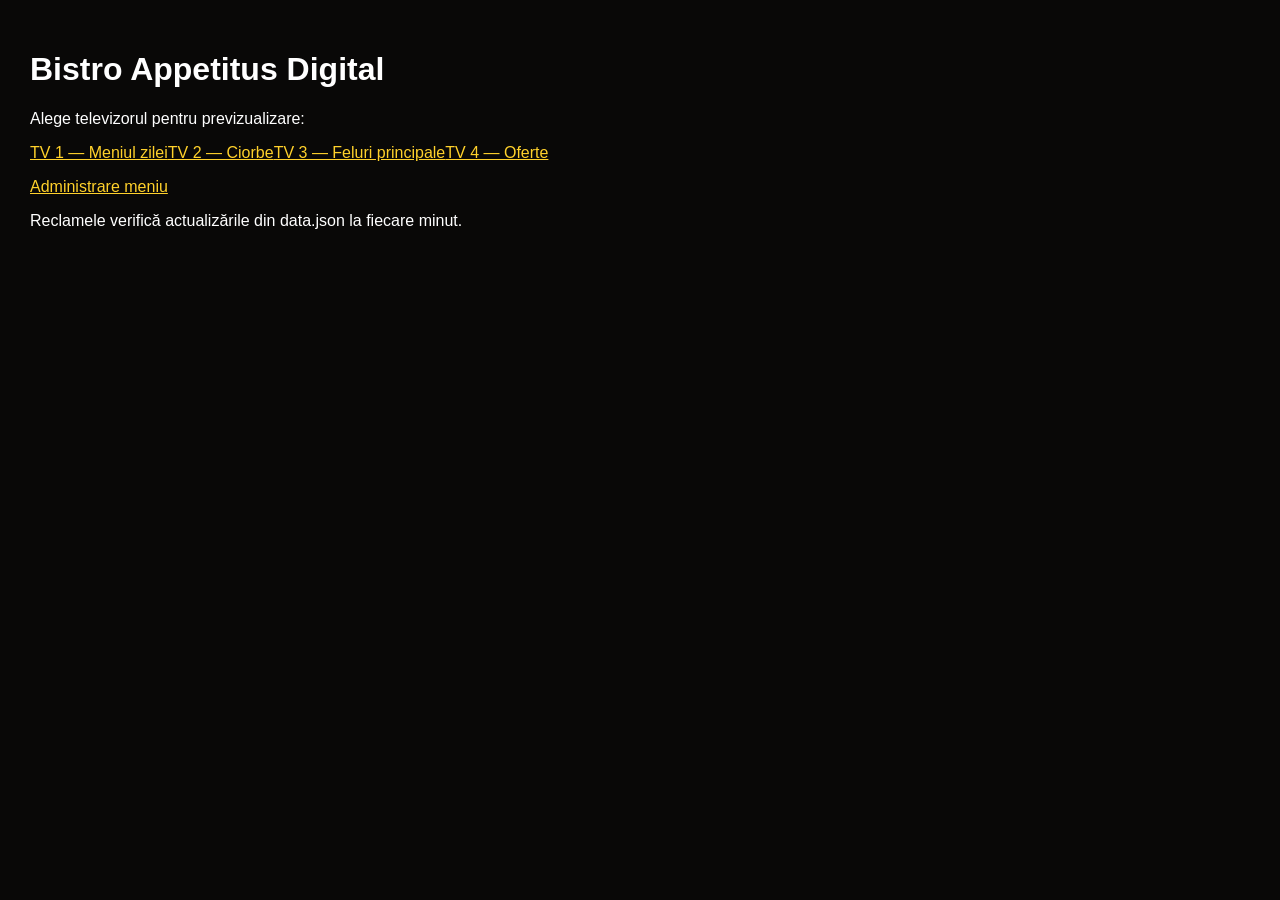
<file: index.html>
<!doctype html><html lang="ro"><head><meta charset="utf-8"><meta name="viewport" content="width=device-width,initial-scale=1"><link rel="stylesheet" href="style.css"><title>Bistro Appetitus Digital</title></head><body><main class="home"><h1>Bistro Appetitus Digital</h1><p>Alege televizorul pentru previzualizare:</p><div class="links"><a href="tv1.html">TV 1 — Meniul zilei</a><a href="tv2.html">TV 2 — Ciorbe</a><a href="tv3.html">TV 3 — Feluri principale</a><a href="tv4.html">TV 4 — Oferte</a></div><p><a href="admin.html">Administrare meniu</a></p><p class="note">Reclamele verifică actualizările din data.json la fiecare minut.</p></main></body></html>
</file>
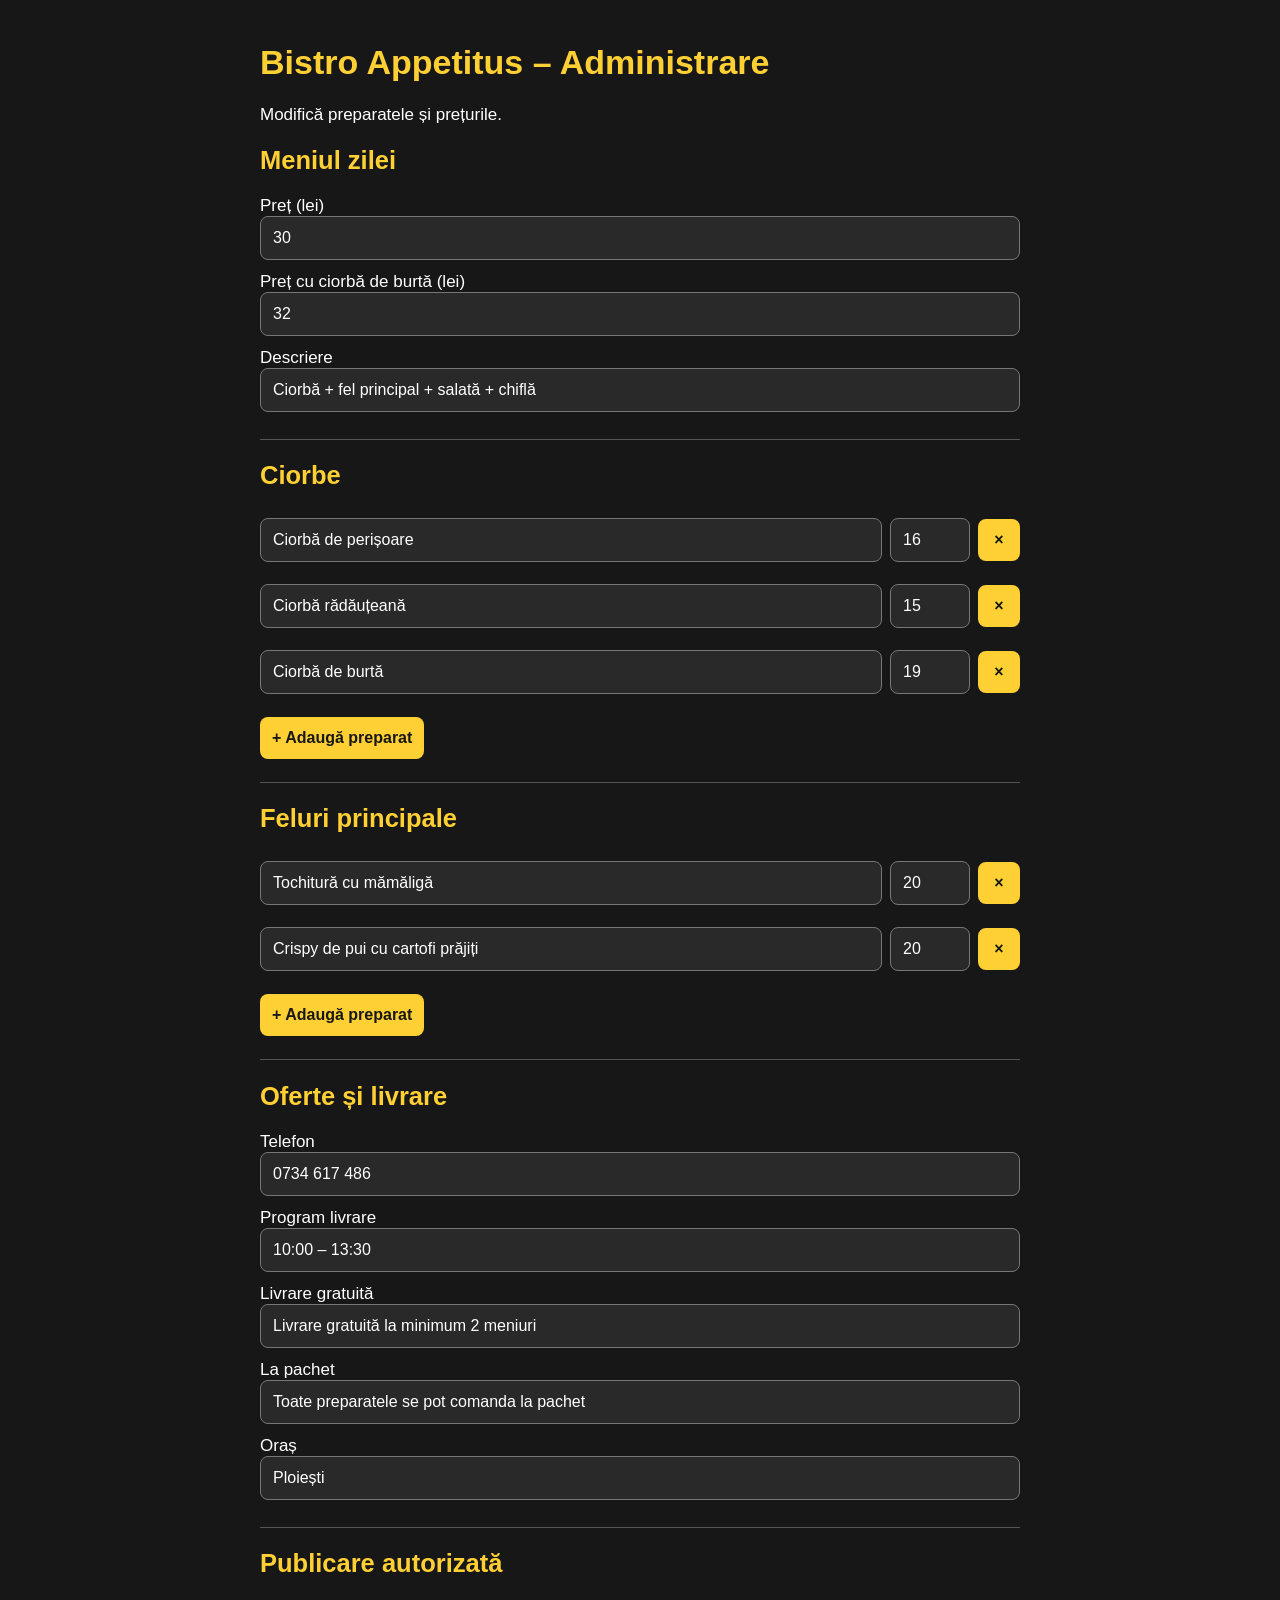
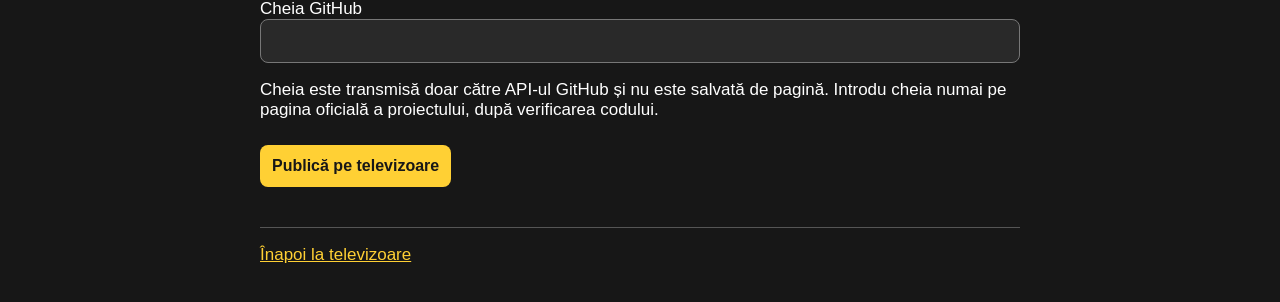
<file: admin televizor .html>
<!doctype html><html lang="ro"><head><meta charset="utf-8"><meta name="viewport" content="width=device-width,initial-scale=1"><meta name="referrer" content="no-referrer"><meta http-equiv="Content-Security-Policy" content="default-src 'none'; script-src 'unsafe-inline'; style-src 'unsafe-inline'; connect-src 'self' https://api.github.com; base-uri 'none'; form-action 'none'"><title>Bistro Appetitus – Administrare</title><style>*{box-sizing:border-box}body{background:#171717;color:#fff;font:17px Arial;max-width:800px;margin:auto;padding:20px}h1,h2,a{color:#ffd034}label{display:block;margin:12px 0}input{width:100%;padding:12px;background:#292929;color:#fff;border:1px solid #777;border-radius:8px;font:16px Arial}button{padding:12px;border:0;border-radius:8px;background:#ffd034;color:#171717;font:bold 16px Arial;margin:8px 0}button:disabled{opacity:.5}.item{display:grid;grid-template-columns:1fr 80px 42px;gap:8px;align-items:center;margin:8px 0}section{border-bottom:1px solid #555;padding-bottom:15px}#status{white-space:pre-wrap}</style></head><body><h1>Bistro Appetitus – Administrare</h1><p>Modifică preparatele și prețurile.</p><main id="form"></main><section><h2>Publicare autorizată</h2><label>Cheia GitHub<input id="token" type="password" autocomplete="off" autocapitalize="none" spellcheck="false"></label><p>Cheia este transmisă doar către API-ul GitHub și nu este salvată de pagină. Introdu cheia numai pe pagina oficială a proiectului, după verificarea codului.</p><button id="publish" disabled>Publică pe televizoare</button><p id="status" role="status"></p></section><p><a href="index.html">Înapoi la televizoare</a></p><script>
const api='https://api.github.com/repos/icristi24/bistro-appetitus-digital/contents/data.json';let data,baseline;const form=document.getElementById('form'),statusEl=document.getElementById('status'),pub=document.getElementById('publish'),token=document.getElementById('token');
function el(tag,parent,txt){const x=document.createElement(tag);if(txt!==undefined)x.textContent=txt;parent.append(x);return x}
function field(parent,label,obj,key,num=false){const l=el('label',parent,label);const i=el('input',l);i.value=obj[key]??'';if(num){i.type='number';i.min='0';i.step='0.01'}i.oninput=()=>obj[key]=num?(i.value===''?null:Number(i.value)):i.value}
function section(title){const s=el('section',form);el('h2',s,title);return s}
function render(){form.replaceChildren();let s=section('Meniul zilei');field(s,'Preț (lei)',data.daily,'price',true);field(s,'Preț cu ciorbă de burtă (lei)',data.daily,'tripePrice',true);field(s,'Descriere',data.daily,'description');for(const [key,title] of [['soups','Ciorbe'],['mains','Feluri principale']]){s=section(title);data[key].forEach((o,j)=>{const row=el('div',s);row.className='item';const n=el('input',row);n.value=o.name;n.setAttribute('aria-label','Preparat '+(j+1));n.oninput=()=>o.name=n.value;const p=el('input',row);p.type='number';p.min='0';p.step='0.01';p.value=o.price;p.setAttribute('aria-label','Preț în lei');p.oninput=()=>o.price=p.value===''?null:Number(p.value);const b=el('button',row,'×');b.setAttribute('aria-label','Șterge preparatul');b.onclick=()=>{data[key].splice(j,1);render()}});el('button',s,'+ Adaugă preparat').onclick=()=>{data[key].push({name:'',price:0});render()}}s=section('Oferte și livrare');for(const [k,l] of Object.entries({phone:'Telefon',hours:'Program livrare',free:'Livrare gratuită',takeaway:'La pachet',city:'Oraș'}))field(s,l,data.offers,k)}
function decode(s){return new TextDecoder().decode(Uint8Array.from(atob(s),c=>c.charCodeAt(0)))}function encode(s){return btoa(Array.from(new TextEncoder().encode(s),b=>String.fromCharCode(b)).join(''))}
async function req(method,key,body){const res=await fetch(api+(method==='GET'?'?ref=main&t='+Date.now():''),{method,redirect:'error',headers:{Accept:'application/vnd.github+json',Authorization:'Bearer '+key,'Content-Type':'application/json'},...(body?{body:JSON.stringify(body)}:{})});if(!res.ok)throw Error('GitHub: '+res.status);return res.json()}
async function load(){try{const r=await fetch('data.json?t='+Date.now(),{cache:'no-store'});if(!r.ok)throw Error();data=await r.json();baseline=JSON.stringify(data);render();pub.disabled=false}catch{statusEl.textContent='Nu s-au putut încărca meniurile. Reîncarcă pagina.'}}
pub.onclick=async()=>{const key=token.value.trim();if(!key){statusEl.textContent='Introdu cheia GitHub.';return}if(![data.daily.price,data.daily.tripePrice,...data.soups.map(x=>x.price),...data.mains.map(x=>x.price)].every(x=>Number.isFinite(x)&&x>=0)||![...data.soups,...data.mains].every(x=>x.name.trim())){statusEl.textContent='Completează toate denumirile și prețurile corect.';return}pub.disabled=true;form.inert=true;statusEl.textContent='Se publică…';try{const current=await req('GET',key);if(JSON.stringify(JSON.parse(decode(current.content)))!==baseline)throw Error('Meniul a fost modificat între timp. Reîncarcă pagina înainte de publicare.');const snapshot=JSON.stringify(data,null,2);await req('PUT',key,{message:'Actualizare meniuri Bistro Appetitus',content:encode(snapshot+'\n'),sha:current.sha,branch:'main'});baseline=JSON.stringify(data);statusEl.textContent='Meniul a fost salvat pe GitHub. Așteaptă publicarea GitHub Pages și actualizarea televizoarelor.'}catch(e){statusEl.textContent='Publicarea nu a reușit: '+e.message}finally{token.value='';pub.disabled=false;form.inert=false}};load();
</script></body></html>
</file>
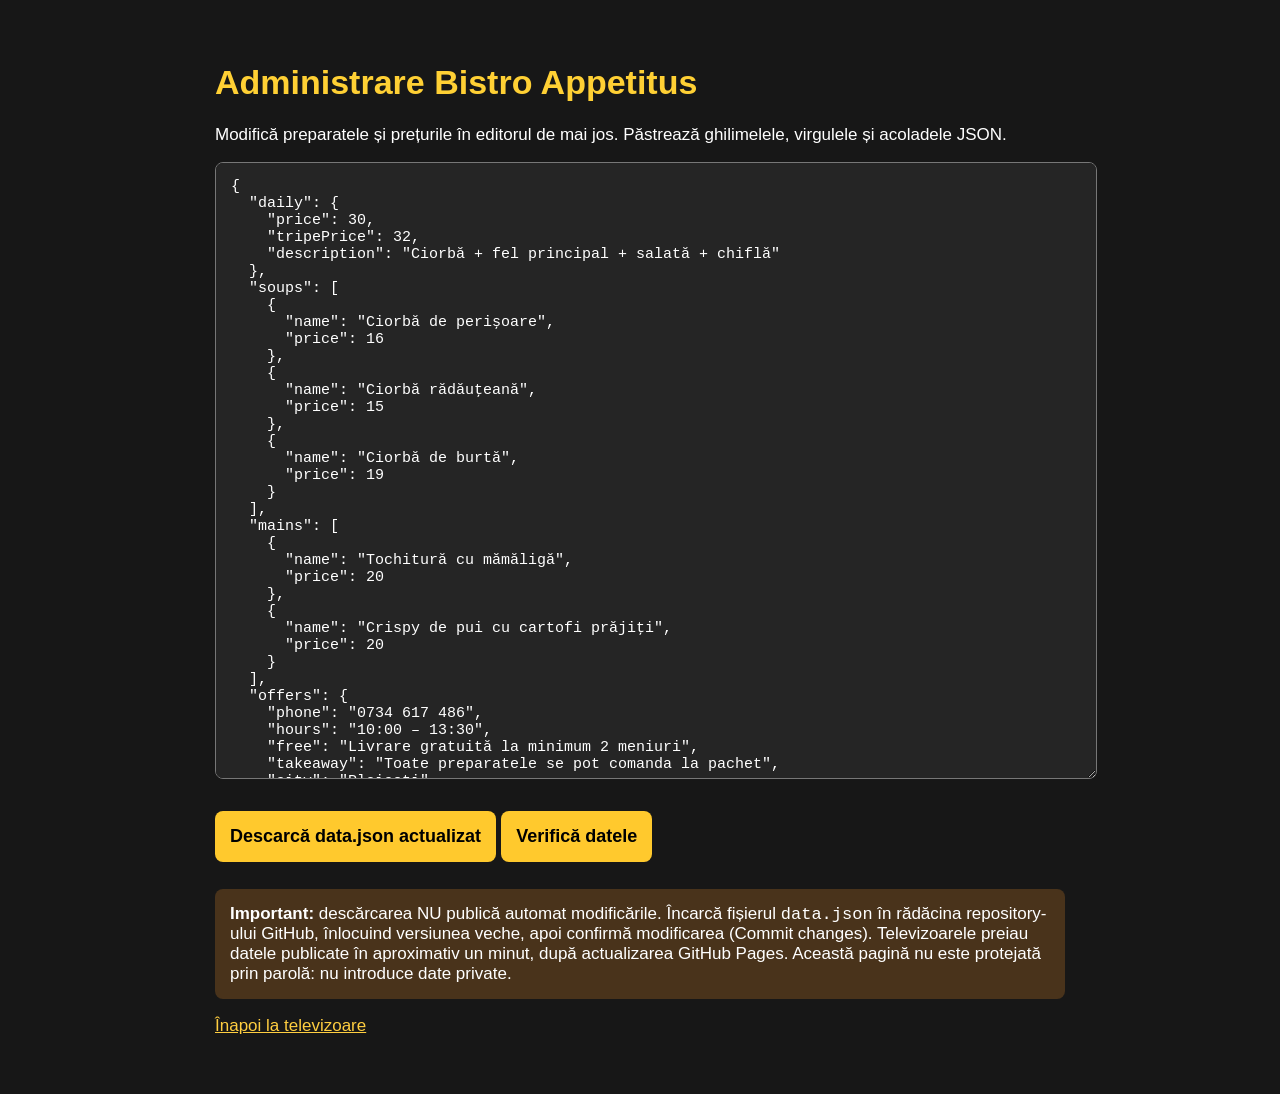
<file: admin.html>
<!doctype html><html lang="ro"><head><meta charset="utf-8"><meta name="viewport" content="width=device-width,initial-scale=1"><title>Administrare Bistro Appetitus</title><style>body{font:17px Arial;background:#171717;color:white;max-width:850px;margin:25px auto;padding:15px}h1{color:#ffd034}textarea{width:100%;height:65vh;background:#252525;color:#fff;border:1px solid #777;border-radius:8px;padding:15px;font:15px monospace}button{background:#ffc92d;border:0;border-radius:8px;padding:15px;font-size:18px;font-weight:bold;margin:10px 5px 10px 0}a{color:#ffce40}.warn{background:#49331b;padding:15px;border-radius:8px}</style></head><body><h1>Administrare Bistro Appetitus</h1><p>Modifică preparatele și prețurile în editorul de mai jos. Păstrează ghilimelele, virgulele și acoladele JSON.</p><textarea id="editor" spellcheck="false"></textarea><p><button onclick="download()">Descarcă data.json actualizat</button><button onclick="check()">Verifică datele</button></p><p id="msg"></p><div class="warn"><b>Important:</b> descărcarea NU publică automat modificările. Încarcă fișierul <code>data.json</code> în rădăcina repository-ului GitHub, înlocuind versiunea veche, apoi confirmă modificarea (Commit changes). Televizoarele preiau datele publicate în aproximativ un minut, după actualizarea GitHub Pages. Această pagină nu este protejată prin parolă: nu introduce date private.</div><p><a href="index.html">Înapoi la televizoare</a></p><script>fetch('data.json?t='+Date.now()).then(r=>r.json()).then(d=>document.getElementById('editor').value=JSON.stringify(d,null,2)).catch(()=>document.getElementById('msg').textContent='Nu s-au putut încărca datele.');function check(){try{JSON.parse(document.getElementById('editor').value);document.getElementById('msg').textContent='Datele sunt valide.';return true}catch(e){document.getElementById('msg').textContent='Eroare: '+e.message;return false}}function download(){if(!check())return;const s=JSON.stringify(JSON.parse(document.getElementById('editor').value),null,2);const a=document.createElement('a');a.href=URL.createObjectURL(new Blob([s],{type:'application/json'}));a.download='data.json';a.click();setTimeout(()=>URL.revokeObjectURL(a.href),3000);document.getElementById('msg').textContent='Fișier descărcat. Urmează încărcarea lui în GitHub.'}</script></body></html>
</file>
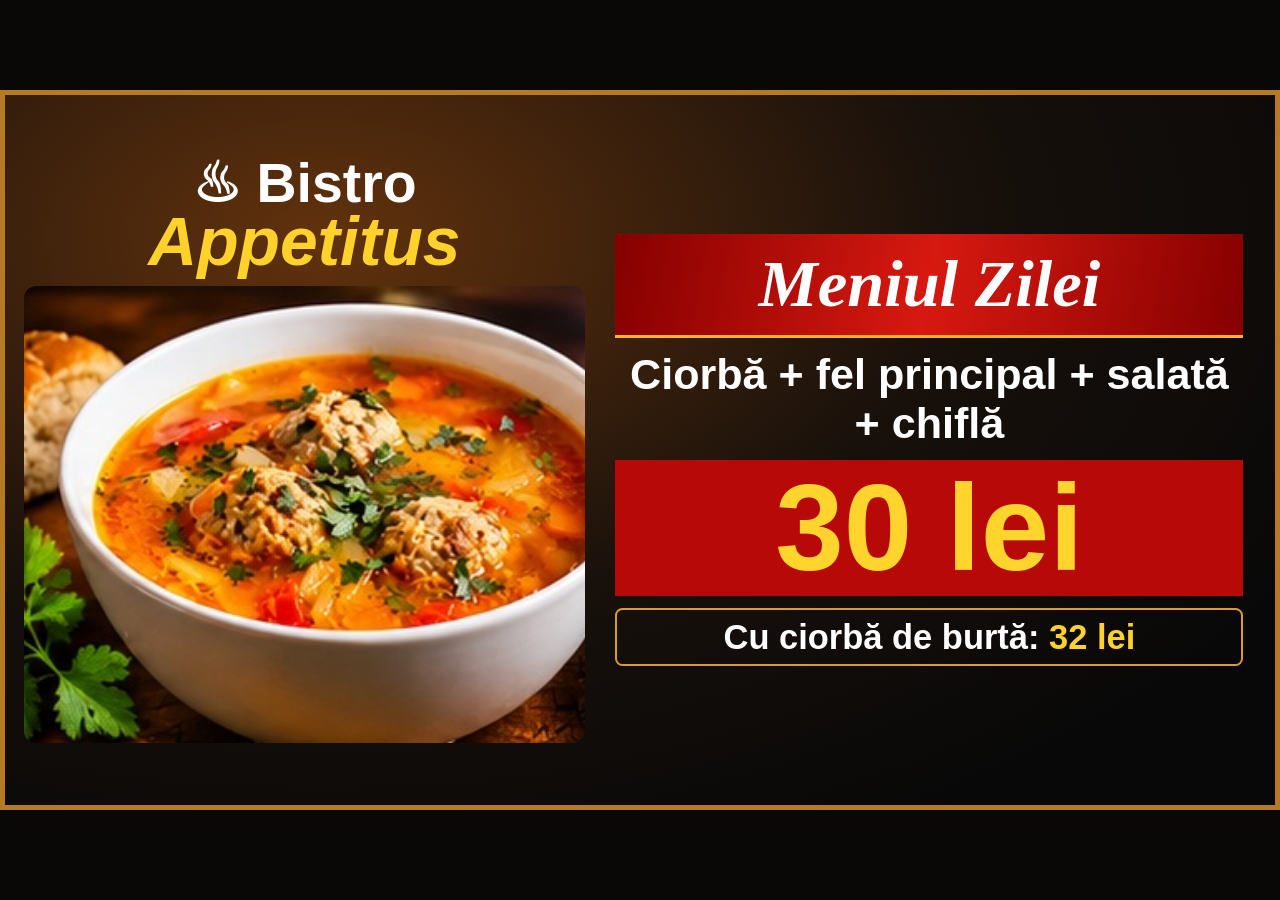
<file: tv1.html>
<!doctype html><html lang="ro"><meta charset="utf-8"><meta name="viewport" content="width=device-width,initial-scale=1"><title>Bistro Appetitus TV 1</title><link rel="stylesheet" href="style.css?v=final1"><body data-tv="1"><main class="screen" id="content"></main><script src="display.js?v=final1"></script></body></html>
</file>
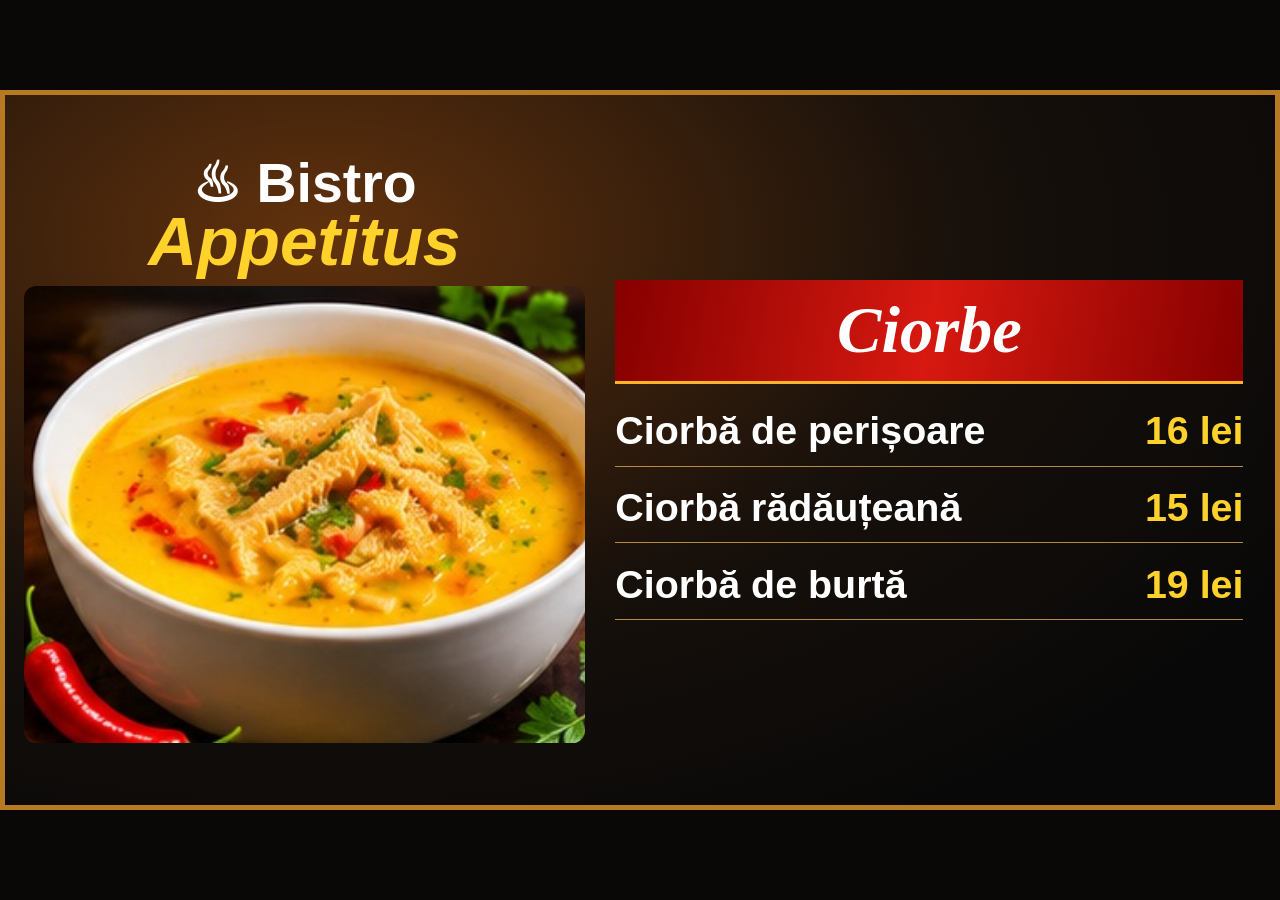
<file: tv2.html>
<!doctype html><html lang="ro"><meta charset="utf-8"><meta name="viewport" content="width=device-width,initial-scale=1"><title>Bistro Appetitus TV 2</title><link rel="stylesheet" href="style.css?v=final1"><body data-tv="2"><main class="screen" id="content"></main><script src="display.js?v=final1"></script></body></html>
</file>
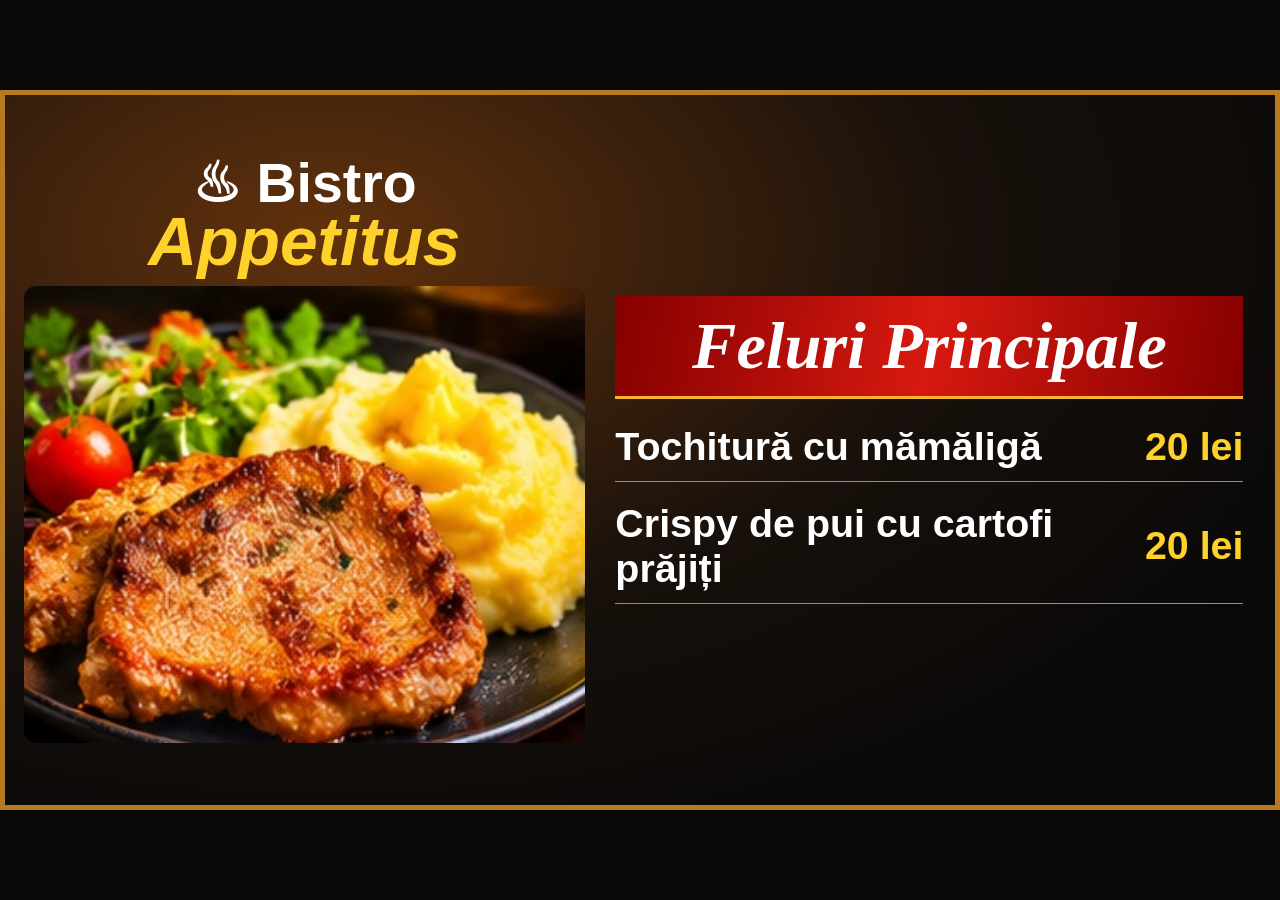
<file: tv3.html>
<!doctype html><html lang="ro"><meta charset="utf-8"><meta name="viewport" content="width=device-width,initial-scale=1"><title>Bistro Appetitus TV 3</title><link rel="stylesheet" href="style.css?v=final1"><body data-tv="3"><main class="screen" id="content"></main><script src="display.js?v=final1"></script></body></html>
</file>
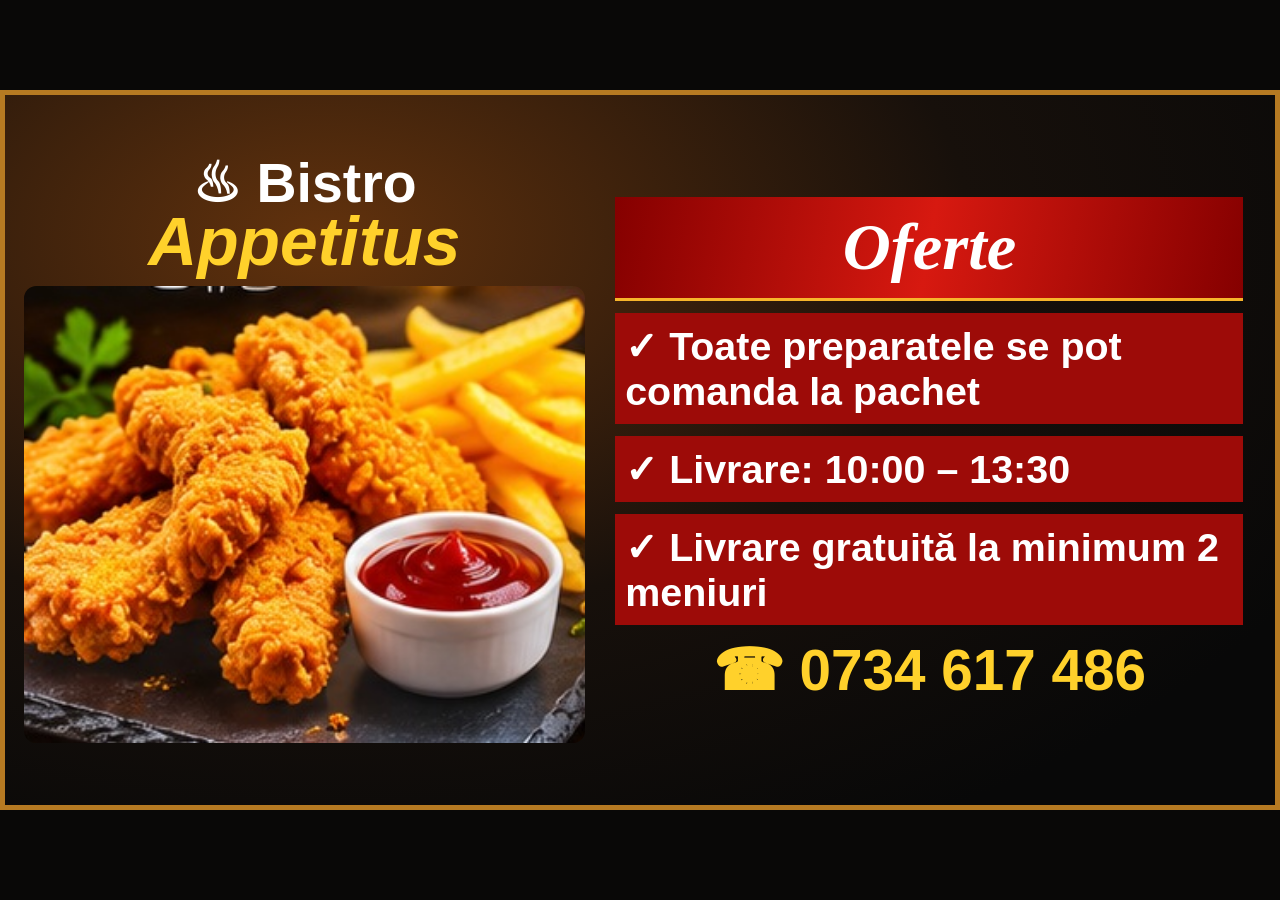
<file: tv4.html>
<!doctype html><html lang="ro"><meta charset="utf-8"><meta name="viewport" content="width=device-width,initial-scale=1"><title>Bistro Appetitus TV 4</title><link rel="stylesheet" href="style.css?v=final1"><body data-tv="4"><main class="screen" id="content"></main><script src="display.js?v=final1"></script></body></html>
</file>
<file: style.css>
*{box-sizing:border-box}body{margin:0;background:#090807;color:white;font-family:Arial,sans-serif} .screen{width:100vw;height:100vh;display:grid;place-items:center} .board{width:min(100vw,177.777vh);height:min(100vh,56.25vw);container-type:inline-size;display:grid;grid-template-columns:47% 53%;background:radial-gradient(ellipse at 25% 20%,#62320d,#17100b 48%,#080808 85%);border:0.4vw solid #b67a22;padding:1.5%;gap:0;overflow:hidden}.left,.right{min-width:0;min-height:0;display:flex;flex-direction:column;justify-content:center;gap:1cqw}.left{padding-right:1.5cqw}.brand{text-align:center;font-weight:900;font-size:4.5cqw;line-height:.95}.brand em{display:block;color:#ffd12b;font-size:5.5cqw}.photo{width:100%;height:68%;object-fit:cover;border-radius:1cqw}.right{padding:0 1cqw}.heading{background:linear-gradient(100deg,#850000,#d71910,#850000);color:white;font:bold italic 5.4cqw Georgia;text-align:center;padding:1cqw .3cqw;border-bottom:.3cqw solid #f7b52b}.hero{text-align:center;font-weight:700;font-size:3.5cqw}.bigprice{font-size:10cqw;font-weight:900;color:#ffd52d;text-align:center;background:#b60908;line-height:1.1}.ribbon{font-size:2.8cqw;text-align:center;border:.2cqw solid #db9b2d;padding:.6cqw;border-radius:.6cqw;font-weight:bold}.items{display:flex;flex-direction:column;gap:.5cqw}.item{display:flex;align-items:center;justify-content:space-between;gap:1cqw;border-bottom:1px solid #b48b40;padding:1cqw 0;font-size:3cqw;font-weight:bold}.price{color:#ffd12b;white-space:nowrap}.offer{font-size:3.2cqw;font-weight:bold;background:#9d0b08;padding:.8cqw}.contact{font-size:4.6cqw;color:#ffd12b;font-weight:900;text-align:center}.foot{font-size:2.3cqw;color:#ffda8a;text-align:center}.home{padding:30px}a{color:#ffd12b}
</file>
